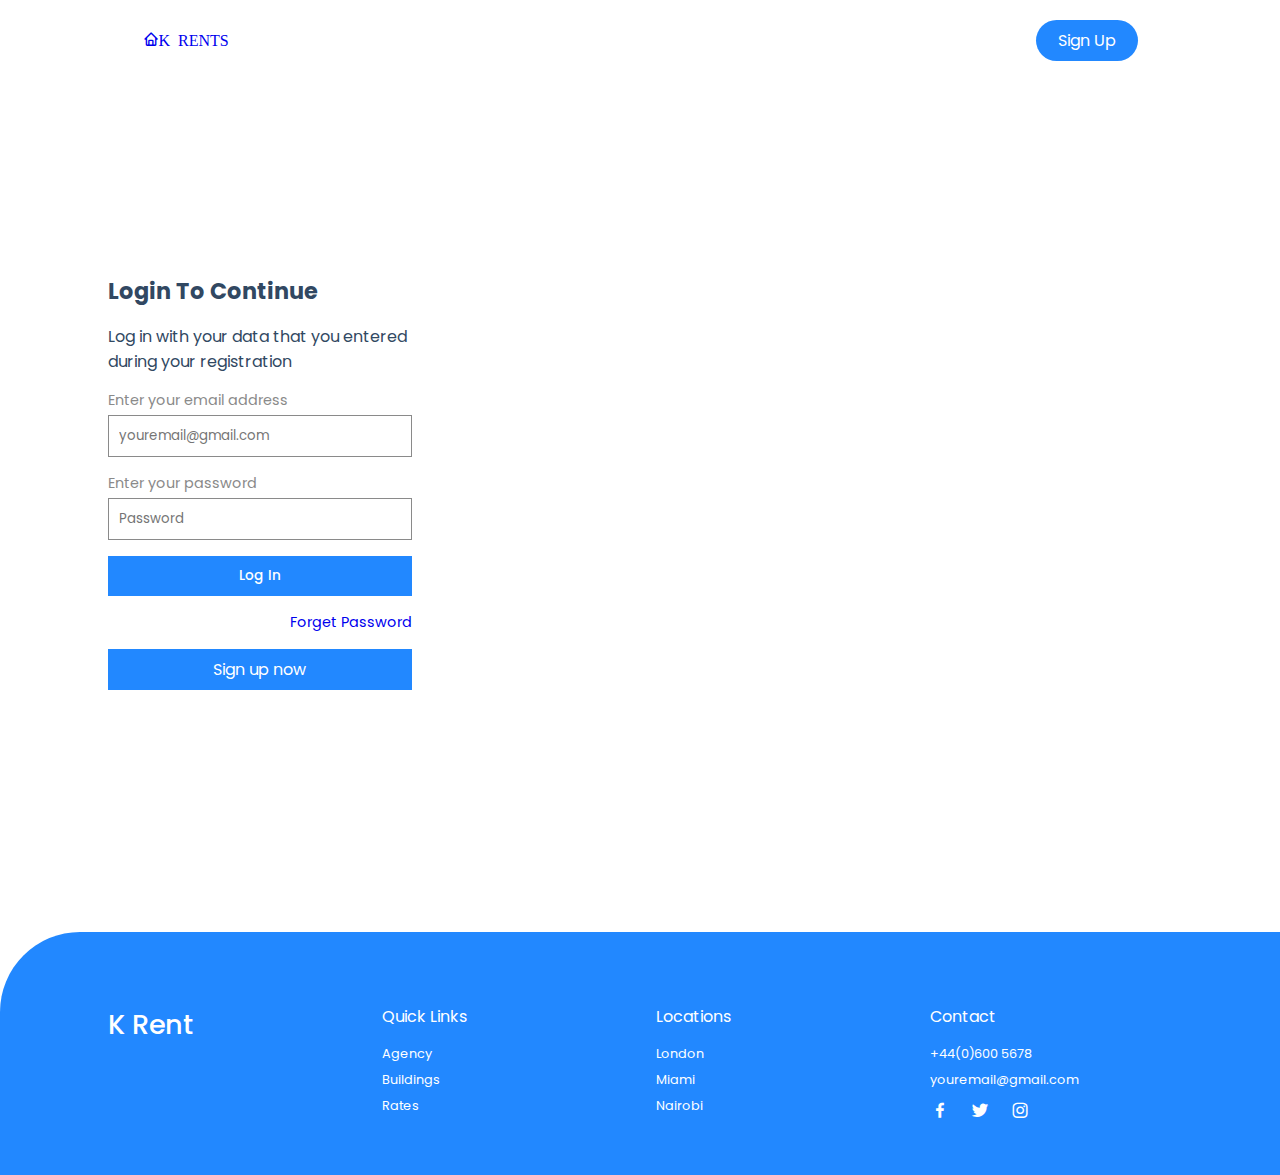
<file: Login.html>
<!DOCTYPE html>

<html lang="en">
<head>
<meta charset="UTF-8">
<meta http-equiv="X-UA-Compatible" content="IE=Edge">
<meta name="viewport" content="width=device-width,initial-scale=1">
<title>Log In</title>

<link rel="stylesheet" href="style.css">
<link rel="stylesheet" href="https://cdnjs.cloudflare.com/ajax/libs/font-awesome/6.4.0/css/all.min.css">
<!--open sans font-->
<link href="https://fonts.googleapis.com/css2?family=open+Sans:wght@100;200;300;400;500;600;700;800;900&display=swap" rel="stylesheet">
<!--material icons-->
<link href="https://fonts.googleapis.com/icon?family=Material+Icons+Outlined" rel="stylesheet">
<link rel="stylesheet" href=" https://cdn.jsdelivr.net/npm/boxicons@latest/css/boxicons.min.css">


</head>
<body>
  <header>
<div class="nav container">
  <a href="index.html"><i class="bx bx-home">K RENTS</i></a>
  

<a href="signup.html" class="btn">Sign Up</a>

</div>

  </header>

  <div class="login container">
    <div class="login-container">
      <h2>Login To Continue</h2>
      <p>Log in with your data that you entered<br>during your registration</p>
      <form action="">
        <span>Enter your email address</span>
        <input type="email" name="" id="" placeholder="youremail@gmail.com"required>
        <span>Enter your password</span>
        <input type="password" name="" id="" placeholder="Password" required>
        <input type="submit" value="Log In" class="button">
        <a href="#">Forget Password</a>

      </form>
      <a href="signup.html" class="btn">Sign up now</a>


    </div>
    <div class="login-image">
      <img>

    </div>



  </div>





  

<section class="footer">
  <div class="footer-container container">
    <h2>K Rent</h2>
    <div class="footer-box">
      <h3>Quick Links</h3>
      <a href="#">Agency</a>
      <a href="#">Buildings</a>
      <a href="#">Rates</a>
    </div>

    <div class="footer-box">
      <h3>Locations</h3>
      <a href="#">London</a>
      <a href="#">Miami</a>
      <a href="#">Nairobi</a>
    </div>


    <div class="footer-box">
      <h3>Contact</h3>
      <a href="#">+44(0)600 5678</a>
      <a href="#">youremail@gmail.com</a>
      <div class="social">
        <a href="#"><i class="bx bxl-facebook"></i></a>
        <a href="#"><i class="bx bxl-twitter"></i></a>
        <a href="#"><i class="bx bxl-instagram"></i></a>





<script src="main.js"></script>
</body>
</html>
</file>
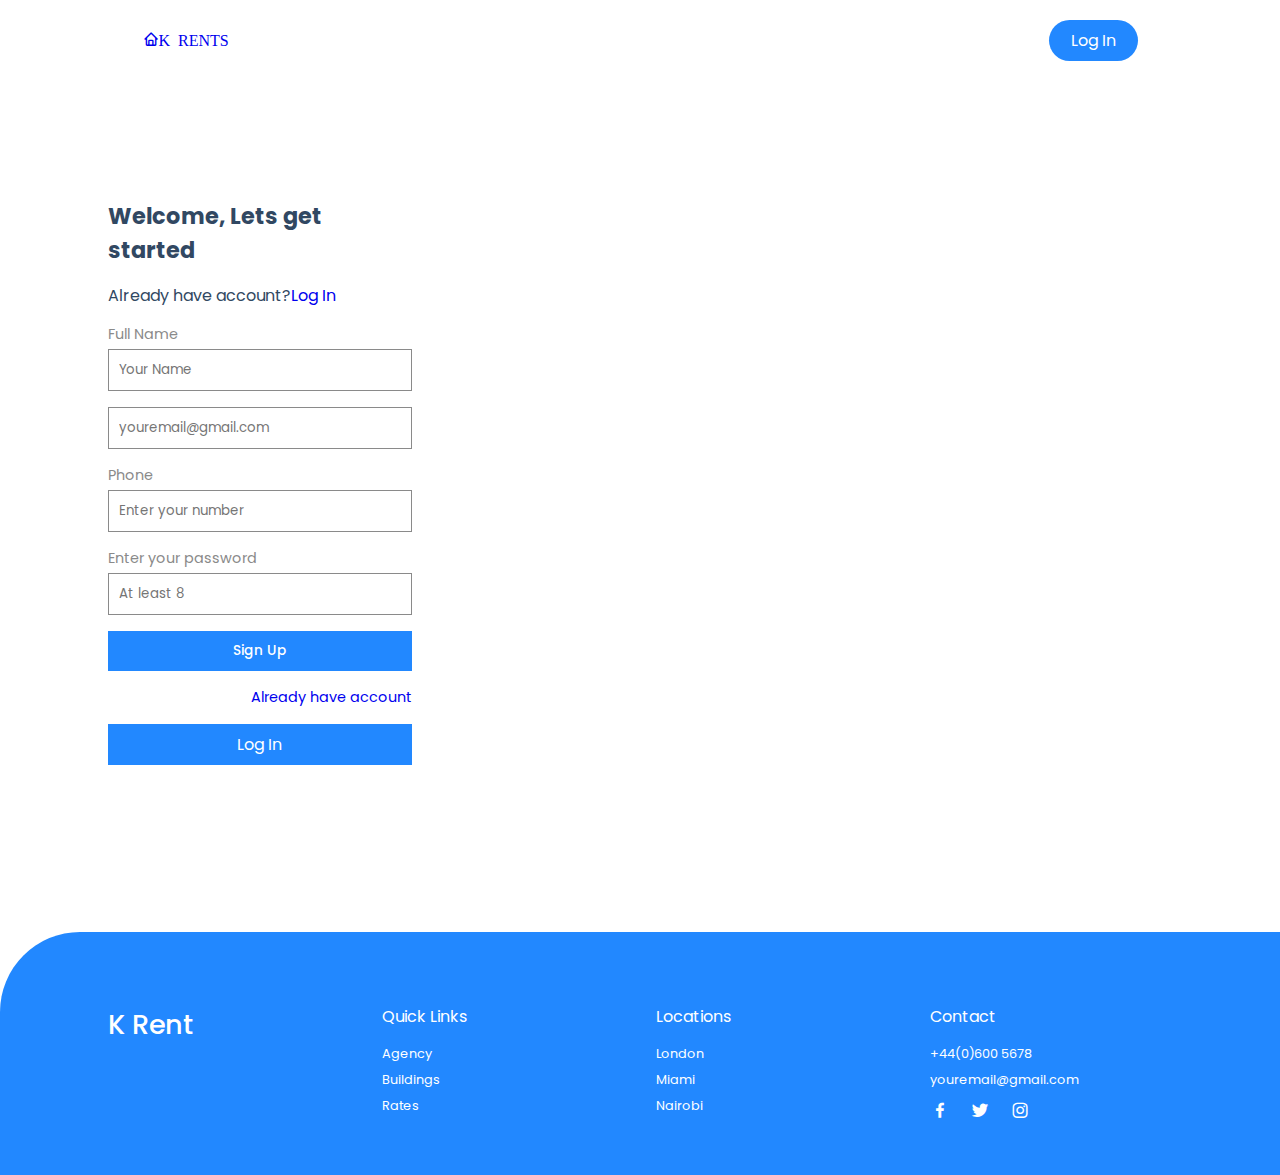
<file: signup.html>
<!DOCTYPE html>

<html lang="en">
<head>
<meta charset="UTF-8">
<meta http-equiv="X-UA-Compatible" content="IE=Edge">
<meta name="viewport" content="width=device-width,initial-scale=1">
<title>Sign Up</title>

<link rel="stylesheet" href="style.css">
<link rel="stylesheet" href="https://cdnjs.cloudflare.com/ajax/libs/font-awesome/6.4.0/css/all.min.css">
<!--open sans font-->
<link href="https://fonts.googleapis.com/css2?family=open+Sans:wght@100;200;300;400;500;600;700;800;900&display=swap" rel="stylesheet">
<!--material icons-->
<link href="https://fonts.googleapis.com/icon?family=Material+Icons+Outlined" rel="stylesheet">
<link rel="stylesheet" href=" https://cdn.jsdelivr.net/npm/boxicons@latest/css/boxicons.min.css">


</head>
<body>
  <header>
<div class="nav container">
  <a href="index.html"><i class="bx bx-home">K RENTS</i></a>
  

<a href="Login.html" class="btn">Log In</a>

</div>

  </header>

  <div class="login container">
    <div class="login-container">
      <h2>Welcome, Lets get started</h2>
      <p>Already have account?<a  href="Login.html">Log In</a></p>
      <form action="">
        <span>Full Name</span>
        <input type="text" name="" id="" placeholder="Your Name">
        <input type="email" name="" id="" placeholder="youremail@gmail.com"required>
        <span>Phone</span>
        <input type="tel" name="" id="" placeholder="Enter your number" required>
        <span>Enter your password</span>
        <input type="password" name="" id="" placeholder="At least 8" required>
        <input type="submit" value="Sign Up" class="button">
        <a href="Login.html">Already have account</a>

      </form>
      <a href="Login.html" class="btn">Log In </a>


    </div>
    <div class="login-image">
      <img>

    </div>



  </div>





  

<section class="footer">
  <div class="footer-container container">
    <h2>K Rent</h2>
    <div class="footer-box">
      <h3>Quick Links</h3>
      <a href="#">Agency</a>
      <a href="#">Buildings</a>
      <a href="#">Rates</a>
    </div>

    <div class="footer-box">
      <h3>Locations</h3>
      <a href="#">London</a>
      <a href="#">Miami</a>
      <a href="#">Nairobi</a>
    </div>


    <div class="footer-box">
      <h3>Contact</h3>
      <a href="#">+44(0)600 5678</a>
      <a href="#">youremail@gmail.com</a>
      <div class="social">
        <a href="#"><i class="bx bxl-facebook"></i></a>
        <a href="#"><i class="bx bxl-twitter"></i></a>
        <a href="#"><i class="bx bxl-instagram"></i></a>





<script src="main.js"></script>
</body>
</html>
</file>
<file: style.css>
@import url('https://fonts.googleapis.com/css2?family=Poppins:wght@400;500;600;700&display');
*{
    font-family: 'Poppins',sans-serif;
    margin: 0;
    padding: 0;
    box-sizing: border-box;
    scroll-behavior: smooth;
    scroll-padding-top: 4rem;
    list-style: none;
    text-decoration: none;
}

:root{
    --main-color:#2288ff;
    --second-color:#192f6a;
    --text-color:#314862;
    --bg-color:#fff;

    --box-shadow:2px 2px 18px rgb(14 52 54 /15%);


}
img{
    width: 100%;
}
body{
    color: var(--text-color);
}
.container{
    max-width: 1065px;
    margin-left: auto;
    margin-right: auto;
}

header{
    display: block;
    width: 100%;
    background: var(--bg-color);
    position: fixed;
    top: 0;
    left: 0;
    z-index: 100;
}

.nav{
    display: flex;
    align-items: center;
    justify-content: space-between;
    padding: 20px 35px;
}

.logo{
    display: flex;
    align-items: center;
    column-gap: 0.5rem;
    font-size: 1rem;
    color: var(--text-color);
    text-transform: uppercase;
}

.logo .bx{
    font-size: 24px;
    color: var(--main-color);
}
.navbar{
    display: flex;
}

.navbar a{
    padding: 8px 17px;
    color: var(--text-color);
    font-size: 1rem;
    text-transform: uppercase;
    font-weight: 500;
}
.navbar a:hover{
    color: var(--main-color);
}
section{
    padding: 4.5rem 0 3rem;
}
#menu-icon{
    font-size: 24px;
    cursor: pointer;
    display: none;
}
#menu{
    display: none;

}
.btn{
    padding: 8px 22px;
    background: var(--main-color);
    color: var(--bg-color);
    border-radius: 5rem;
    
}

.btn:hover{
    background-image:#3492fd;
}
.home{
    margin-top: 5rem;
    background: url('https://www.chevalierdesigns.com/wp-content/uploads/2012/04/Palmerston051.jpg ');
    background-repeat: no-repeat;
    background-size: cover;
    background-position: center;
    height: 440px;
    border-radius: 1.5rem;
    display: flex;
    align-items: center;
}

.home-text{
    
    padding-left: 30px;
    
}
.home-text h1{
    font-size: 2rem;
    color: white;
    margin-bottom: 1rem;
}

.about{
    display: grid;
    grid-template-columns: repeat(auto-fit,minmax(18rem,auto));
    gap: 2rem;
}
.about-img img{
    border-radius: 3rem 0 3rem  3rem;
}
.about-text span{
    font-size: 1rem;
    text-transform: uppercase;
    font-weight: 500;
    color: var(--main-color);
}
.about-text h2{
    font-size: 1.7rem;
}

.about-text p{
    font-size: 0.938rem;
    margin: 1rem 0 1rem;
}

.sales{
    display: grid;
    grid-template-columns: repeat(auto-fit,minmax(240px,auto));
    gap:2.4rem;
}
.sales .box{
    padding: 20px;
    background: var(--bg-color);
    box-shadow: var(--box-shadow);
    text-align: var(--box-shadow);
    border-radius: 2rem;
}
.sales .box:hover{
    background: var(--main-color);
    color: var(--bg-color);
    transition: 0.4s all linear;
}
.sales .box .bx{
padding: 10px;
border-radius: 50%;
background: #f6f6f6;
color: var(--main-color);
font-size: 20px;
}

.sales .box h2{
    font-size: 1rem;
    margin: 1rem 0 0.4rem;
}

.sales .box p{
    font-size: 00.938rem;
}
.heading{
    text-align: center;
    margin-bottom: 2rem;
}

.heading span{
    font-weight: 500;
    color: var(--main-color);
}

.heading  h2{
    font-size: 1.7rem;
}

.heading p{
    font-size: 0.938rem;
}
.properties{
    background: #fbfbfb;
    border-radius: 2rem;
    
}

.properties-container{
    display: grid;
    grid-template-columns: repeat(auto-fit,minmax(240px,auto));
    gap:3rem;
    padding: 0 50px;
}

.properties-container .box{
    background: var(--bg-color);
    padding: 10px;
    border-radius: 1rem;
    box-shadow: var(--box-shadow);
}

.properties-container .box:hover{
    transform: translateY(-10px);
    transition: 0.5s;
}

.properties-container .box img{
    border-radius: 1rem;
    min-height: 220px;
    object-fit: cover;
    object-position: center;
}

.properties-container .box h3{
    font-weight: 1rem;
    font-weight: 600;
    float: right;
}
.properties-container .box .content{
    display: flex;
    justify-content: space-between;
    margin-top: 2rem;
}
.properties-container .box .content .text h3{
    font-weight: 500;
}
.properties-container .box .content .text p{
    font-size: 0.8rem;
}

.properties-container .box .content .icons{
display: flex;
align-items: center;
column-gap: 1rem;
}

.properties-container .box .content .icon .bx{
    display: flex;
    align-items: center;
    font-size: 20px;
}
.properties-container .box .content .icon span{
    font-size: 12px;
    font-weight: 500;
    margin-left: 4px;
}
.newsletter{
    display: flex;
    flex-direction: column;
    align-items: center;
    row-gap: 2rem;
    justify-content: center;
    text-align: center;
}

.newsletter h2{
    font-size: 1.7rem;
}
.newsletter form{
    background: var(--bg-color);
    box-shadow: var(--box-shadow);
    padding: 6px 10px;
    border-radius: 5rem;
}

.newsletter form input{
    border: none;
    outline: none;
    font-size: 1rem;
    
}
.newsletter #email-box{
    width: 280px;
}
.newsletter .btn{
    padding: 12px 34px;
    font-weight: 500;
    text-transform: uppercase;
}

.footer{
    background: var(--main-color);
    color: var(--bg-color);
    border-radius: 5rem 0 0  0;
}

.footer-container{
    display: grid;
    grid-template-columns: repeat(auto-fit,minmax(240px,auto));
    gap: 2rem;
}
.footer-container h2{
    font-size: 1.7rem;
    font-weight: 500;
}
.footer-box{
    display: flex;
    flex-direction: column;
}
.footer-box h3{
    margin-bottom: 1rem;
    font-size: 1rem;
    font-weight: 400;
}
.footer-box a{
    font-size: 0.8rem;
    color: var(--bg-color);
    font-weight: 400;
    margin-bottom: 0.5rem;
}

.footer-box a:hover{
    color: var(--text-color);
}

.social a{
    font-size: 20px;
    margin-right: 1rem;
}
.social a:hover{
    color: var(--second-color);
}

.copyright{
    padding: 20px;
    text-align: center;
    color: var(--bg-color);
    background: var(--main-color);
}


.login{
    display: grid;
    grid-template-columns: 0.4fr 1fr;
    align-items: center;
    min-height: 100vh;
    margin-top: 2rem;
}
.login-container{
    display: flex;
    flex-direction: column;
    row-gap: 1rem;
}

.login-container h2{
    font-size: 1.4rem;
}
.login-container p{
    font: 0.9rem;
}

.login-container form{
    display: flex;
    flex-direction: column;
}

.login-container form span{
    font-size: 0.9rem;
    color: #8a8a8a;
    margin-bottom: 4px;
}
.login-container form input{
    border: 1px solid #8a8a8a;
    outline: none;
    padding: 10px;
    margin-bottom: 1rem;
    background:var(--bg-color)
}
.login-container form .button{
    outline: none;
    border: none;
    background: var(--main-color);
    color: var(--bg-color);
    font-size: 0.85rem;
    font-weight: 500;
}
.login-container form a{
    font-size: 0.9rem;
    text-align: right;
}

.login-container .btn{
    border-radius: 0;
    text-align: center;
}
.login-container form .button:hover{
    background: #3492fd;
}

@media (max-width:1080px) {
    .container{
        margin-left: 1rem;
        margin-right: 1rem;
    }
}

@media (max-width:880px){
section{
    padding: 4rem 0 3rem;
}

.properties-container{
    grid-template-columns: repeat(auto-fit,minmax(200px,auto));
    gap: 1rem;
    padding: 0 10px;
}

.footer-container{
    grid-template-columns: repeat(auto-fit,minmax(200px,auto));
    gap: 1rem;
}
.login{
    grid-template-columns: 0.6fr 1fr;
}
}
@media (max-width:768px){
    .nav{
        padding: 10px 0;
    }
    #menu-icon{
        display: initial;
    }
    .navbar{
        position: absolute;
        top: 100%;
        right: 0;
        left: 0;
        display: flex;
        flex-direction: column;
        background: #192f6a;
        text-align: center;
        clip-path: circle(0% at 100% 1%);
    }
    .navbar a{
        display: block;
        margin: 1rem;
        padding: 20px;
        color: var(--bg-color);
    }
    .navbar a:hover{
        background: var(--main-color);
        color: var(--bg-color);
        transition: 0.2s;
    }
    #menu:checked ~.navbar{
        clip-path: circle(144% at 100% 1%);
    }
    
    
    .about-text span{
        font-size: 0.9rem;
    }

    .about-text h2,
    .heading h2, 
    .newsletter h2{
        font-size: 1.4rem;
    }
}

@media (max-width:638px){
    .about-text{
        text-align: c;
    }
    .about-img{
        order: 2;
    }
    .login{
        grid-template-columns: 0.8fr 1fr;
    }
    .login{
        margin-top: 3rem;
    }
}

@media (max-width:572px){
    .login-image{
        display: none;
    }
    .login{
        justify-content: center;
        grid-template-columns: 1fr; 

    }
}

@media (max-width:442px){
    .home-text{
        padding-left: 14px;
    }
    .home-text h1{
        font-size: 1.7rem;
    }

    .about-text h2,
    .heading h2, 
    .newsletter h2{
        font-size: 1.2rem;
    }
    .properties-container{
        padding: 0;
    }
    .newsletter #email-box{
        width: 140px;
    }
    .footer{
        border-radius: 3rem 0 0 0;
    }
}
</file>
